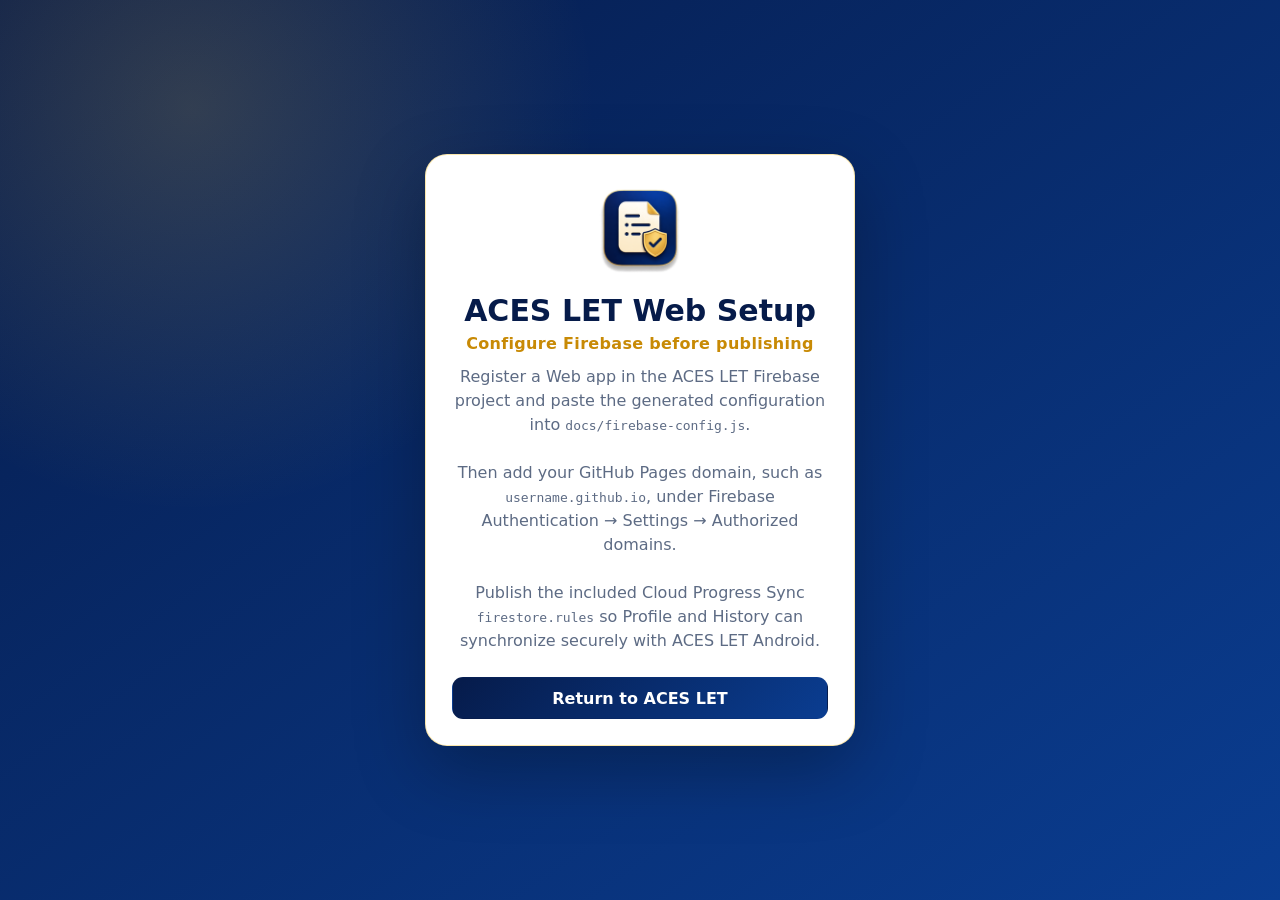
<file: docs/setup.html>
<!doctype html>
<html lang="en">
<head>
  <meta charset="UTF-8" />
  <meta name="viewport" content="width=device-width, initial-scale=1" />
  <meta name="theme-color" content="#061B4A" />
  <title>ACES LET Web Setup</title>
  <link rel="stylesheet" href="./styles.css" />
</head>
<body>
  <section class="setup-page">
    <div class="setup-card">
      <img class="brand-logo" src="./assets/icon-192.png" alt="ACES LET icon" />
      <h1>ACES LET Web Setup</h1>
      <p class="tagline">Configure Firebase before publishing</p>
      <p class="auth-intro">Register a Web app in the ACES LET Firebase project and paste the generated configuration into <code>docs/firebase-config.js</code>.</p>
      <p class="auth-intro">Then add your GitHub Pages domain, such as <code>username.github.io</code>, under Firebase Authentication → Settings → Authorized domains.</p>
      <p class="auth-intro">Publish the included Cloud Progress Sync <code>firestore.rules</code> so Profile and History can synchronize securely with ACES LET Android.</p>
      <a class="primary-button full-button" style="display:grid;place-items:center;text-decoration:none" href="./">Return to ACES LET</a>
    </div>
  </section>
</body>
</html>
</file>
<file: docs/styles.css>
:root {
  --navy: #061b4a;
  --navy-2: #082965;
  --royal: #0a3d91;
  --blue: #1256c4;
  --gold: #f7c948;
  --gold-dark: #c88a05;
  --cream: #fff4cf;
  --warm-white: #fffdf6;
  --surface: #ffffff;
  --text: #11213d;
  --muted: #5d6b84;
  --border: rgba(6, 27, 74, 0.14);
  --success: #137333;
  --success-bg: #e9f6ed;
  --error: #b42318;
  --error-bg: #fcebea;
  --warning: #9a6700;
  --warning-bg: #fff7df;
  --shadow: 0 10px 30px rgba(6, 27, 74, 0.08);
  --content-width: 860px;
  font-family: Inter, ui-sans-serif, system-ui, -apple-system, BlinkMacSystemFont, "Segoe UI", sans-serif;
  color: var(--text);
  background: var(--warm-white);
  font-synthesis: none;
}

* { box-sizing: border-box; }
html, body { min-height: 100%; margin: 0; background: var(--warm-white); }
body { -webkit-font-smoothing: antialiased; }
button, input, textarea, select { font: inherit; }
button { cursor: pointer; }
button:disabled { cursor: not-allowed; opacity: 0.58; }

#app { min-height: 100vh; }

.signin-page,
.setup-page {
  min-height: 100vh;
  display: grid;
  place-items: center;
  padding: 28px 18px;
  background:
    radial-gradient(circle at 15% 12%, rgba(247, 201, 72, 0.18), transparent 30%),
    linear-gradient(145deg, var(--navy), var(--royal));
}

.auth-card,
.setup-card {
  width: min(100%, 430px);
  background: var(--surface);
  border: 1px solid rgba(247, 201, 72, 0.45);
  border-radius: 22px;
  padding: 30px 26px 26px;
  box-shadow: 0 24px 70px rgba(0, 0, 0, 0.28);
}

.brand-logo { width: 92px; height: 92px; display: block; margin: 0 auto 16px; border-radius: 22px; }
.auth-card h1, .setup-card h1 { margin: 0; text-align: center; color: var(--navy); font-size: 30px; }
.tagline { text-align: center; color: var(--gold-dark); font-weight: 750; margin: 6px 0 12px; letter-spacing: 0.02em; }
.auth-intro { text-align: center; color: var(--muted); line-height: 1.5; margin: 0 0 24px; }

.field { display: grid; gap: 7px; margin-bottom: 15px; }
.field label { color: var(--navy); font-size: 13px; font-weight: 750; }
.field input, .field textarea, .field select {
  width: 100%;
  border: 1px solid rgba(6, 27, 74, 0.22);
  background: #fff;
  color: var(--text);
  border-radius: 11px;
  padding: 12px 13px;
  outline: none;
  transition: border-color 0.15s, box-shadow 0.15s;
}
.field input:focus, .field textarea:focus, .field select:focus {
  border-color: var(--gold-dark);
  box-shadow: 0 0 0 3px rgba(247, 201, 72, 0.22);
}

.password-wrap { position: relative; }
.password-wrap input { padding-right: 52px; }
.icon-text-button {
  border: 0;
  background: transparent;
  color: var(--royal);
  font-weight: 750;
  padding: 6px;
}
.password-toggle { position: absolute; right: 7px; top: 50%; transform: translateY(-50%); font-size: 12px; }
.forgot-row { display: flex; justify-content: flex-end; margin: -5px 0 14px; }

.primary-button, .secondary-button, .danger-button, .gold-button, .compact-button {
  min-height: 42px;
  border-radius: 11px;
  border: 1px solid transparent;
  padding: 10px 15px;
  font-weight: 800;
}
.primary-button { background: linear-gradient(135deg, var(--navy), var(--royal)); color: #fff; }
.gold-button { background: var(--gold); color: var(--navy); border-color: var(--gold-dark); }
.secondary-button { background: #fff; color: var(--navy); border-color: rgba(6, 27, 74, 0.28); }
.danger-button { background: #fff; color: var(--error); border-color: rgba(180, 35, 24, 0.35); }
.full-button { width: 100%; }
.auth-note { margin: 16px 0 0; text-align: center; color: var(--muted); font-size: 13px; }
.error-text { color: var(--error); font-size: 13px; min-height: 18px; margin: 4px 0 8px; }

.shell { min-height: 100vh; padding-bottom: calc(76px + env(safe-area-inset-bottom)); background: var(--warm-white); }
.app-header {
  position: sticky;
  top: 0;
  z-index: 20;
  color: #fff;
  background: linear-gradient(135deg, var(--navy), var(--royal));
  border-bottom: 3px solid var(--gold);
}
.header-inner {
  max-width: var(--content-width);
  margin: 0 auto;
  min-height: 76px;
  display: flex;
  align-items: center;
  gap: 13px;
  padding: max(12px, env(safe-area-inset-top)) 18px 12px;
}
.header-logo { width: 48px; height: 48px; border-radius: 12px; flex: 0 0 auto; }
.header-copy { min-width: 0; flex: 1; }
.header-copy h1 { margin: 0; font-size: 20px; line-height: 1.25; overflow: hidden; text-overflow: ellipsis; white-space: nowrap; }
.header-copy p { margin: 3px 0 0; font-size: 12.5px; color: rgba(255,255,255,0.78); overflow: hidden; text-overflow: ellipsis; white-space: nowrap; }
.header-action, .header-back {
  width: 42px;
  height: 42px;
  border-radius: 10px;
  border: 1px solid rgba(247, 201, 72, 0.42);
  background: rgba(255,255,255,0.08);
  color: #fff;
  font-size: 20px;
}
.header-back { flex: 0 0 auto; }

.page { max-width: var(--content-width); margin: 0 auto; background: var(--surface); min-height: calc(100vh - 154px); }
.page-section { padding: 18px; border-bottom: 1px solid var(--border); }
.section-title { margin: 0 0 12px; color: var(--navy); font-size: 14px; text-transform: uppercase; letter-spacing: 0.08em; }

.notice { margin: 14px 18px 0; padding: 12px 14px; border-radius: 11px; border: 1px solid; font-size: 13px; line-height: 1.45; }
.notice.warning { color: var(--warning); background: var(--warning-bg); border-color: rgba(154,103,0,0.28); }
.notice.error { color: var(--error); background: var(--error-bg); border-color: rgba(180,35,24,0.25); }
.notice.success { color: var(--success); background: var(--success-bg); border-color: rgba(19,115,51,0.25); }

.list { background: var(--surface); }
.list-row {
  width: 100%;
  border: 0;
  border-bottom: 1px solid var(--border);
  background: var(--surface);
  color: inherit;
  text-align: left;
  display: flex;
  align-items: center;
  gap: 13px;
  padding: 15px 18px;
}
.list-row:hover, .list-row:focus-visible { background: var(--warm-white); }
.icon-tile {
  width: 44px;
  height: 44px;
  border-radius: 10px;
  display: grid;
  place-items: center;
  flex: 0 0 auto;
  background: var(--cream);
  border: 1px solid rgba(200,138,5,0.28);
  color: var(--navy);
  font-size: 21px;
}
.row-copy {
  min-width: 0;
  flex: 1;
  display: flex;
  flex-direction: column;
  align-items: flex-start;
  gap: 2px;
}
.row-title {
  display: block;
  width: 100%;
  color: var(--navy);
  font-size: 15.5px;
  font-weight: 800;
  line-height: 1.32;
  overflow-wrap: anywhere;
}
.row-subtitle {
  display: block;
  width: 100%;
  color: var(--muted);
  font-size: 12.5px;
  line-height: 1.4;
  margin-top: 1px;
  overflow-wrap: anywhere;
}
.row-meta {
  display: block;
  width: 100%;
  color: var(--gold-dark);
  font-size: 12px;
  line-height: 1.4;
  font-weight: 750;
  margin-top: 2px;
  overflow-wrap: anywhere;
}
.chevron { color: var(--gold-dark); font-size: 22px; }

.quiz-row { padding: 16px 18px; border-bottom: 1px solid var(--border); }
.quiz-main { display: flex; gap: 13px; align-items: flex-start; }
.quiz-copy { min-width: 0; flex: 1; }
.quiz-title { color: var(--navy); font-size: 15.5px; font-weight: 820; line-height: 1.35; }
.quiz-meta { color: var(--muted); font-size: 12.5px; margin-top: 5px; }
.quiz-actions { display: grid; grid-template-columns: 1fr 1fr; gap: 8px; margin-top: 11px; }
.quiz-actions button { min-height: 44px; }
.game-button { background: var(--cream); color: var(--navy); border: 1px solid var(--gold-dark); }
.exam-button { background: #fff; color: var(--navy); border: 1px solid rgba(6,27,74,0.38); }

.empty-state { text-align: center; padding: 54px 22px; color: var(--muted); }
.empty-state .empty-icon { font-size: 44px; margin-bottom: 12px; }
.empty-state h2 { color: var(--navy); margin: 0 0 8px; font-size: 19px; }
.empty-state p { margin: 0; line-height: 1.55; }

.bottom-nav {
  position: fixed;
  left: 0; right: 0; bottom: 0;
  z-index: 30;
  background: linear-gradient(180deg, var(--navy-2), var(--navy));
  border-top: 1px solid rgba(247,201,72,0.58);
  padding-bottom: env(safe-area-inset-bottom);
}
.bottom-nav-inner { max-width: var(--content-width); margin: 0 auto; display: grid; grid-template-columns: repeat(4, 1fr); }
.nav-button {
  border: 0;
  min-height: 68px;
  background: transparent;
  color: rgba(255,255,255,0.68);
  display: grid;
  place-items: center;
  align-content: center;
  gap: 3px;
  font-size: 11px;
  font-weight: 750;
}
.nav-button .nav-icon { font-size: 22px; line-height: 1; }
.nav-button.active { color: var(--gold); background: rgba(247,201,72,0.10); }

.summary-hero { padding: 23px 18px 19px; text-align: center; border-bottom: 1px solid var(--border); }
.summary-label { color: var(--muted); font-size: 13px; }
.summary-number { color: var(--navy); font-size: clamp(42px, 10vw, 62px); font-weight: 900; line-height: 1; margin: 8px 0; }
.summary-caption { color: var(--muted); font-size: 13px; }
.metric-grid { display: grid; grid-template-columns: repeat(3, 1fr); border-bottom: 1px solid var(--border); }
.metric { padding: 16px 9px; text-align: center; border-right: 1px solid var(--border); }
.metric:last-child { border-right: 0; }
.metric-value { color: var(--navy); font-size: 20px; font-weight: 850; }
.metric-label { color: var(--muted); font-size: 11.5px; margin-top: 4px; }
.mode-row { padding: 13px 18px; border-bottom: 1px solid var(--border); }
.mode-top { display: flex; justify-content: space-between; gap: 12px; color: var(--navy); font-weight: 800; }
.mode-sub { color: var(--muted); font-size: 12px; margin-top: 3px; }
.progress-track { height: 7px; background: #e9edf4; border-radius: 999px; overflow: hidden; margin-top: 9px; }
.progress-fill { height: 100%; background: var(--royal); border-radius: inherit; }
.progress-fill.gold { background: var(--gold-dark); }
.chart { height: 160px; display: flex; align-items: flex-end; gap: 8px; padding: 18px 18px 10px; border-bottom: 1px solid var(--border); }
.bar-wrap { min-width: 0; flex: 1; height: 100%; display: flex; align-items: flex-end; justify-content: center; position: relative; }
.bar { width: min(30px, 75%); min-height: 3px; background: var(--royal); border-radius: 6px 6px 0 0; position: relative; }
.bar.latest { background: var(--gold-dark); }
.bar-label { position: absolute; top: -20px; left: 50%; transform: translateX(-50%); font-size: 10px; color: var(--muted); }

.history-score {
  min-width: 52px;
  text-align: right;
  flex: 0 0 auto;
  align-self: flex-start;
  padding-top: 1px;
}
.history-score strong { display: block; color: var(--navy); font-size: 17px; line-height: 1.25; }
.history-score span { display: block; color: var(--gold-dark); font-size: 12px; font-weight: 750; margin-top: 4px; }

.profile-hero { padding: 24px 18px; display: flex; align-items: center; gap: 14px; border-bottom: 1px solid var(--border); }
.avatar { width: 58px; height: 58px; border-radius: 16px; display: grid; place-items: center; background: linear-gradient(135deg, var(--navy), var(--royal)); color: var(--gold); font-weight: 900; font-size: 21px; border: 2px solid var(--gold); }
.profile-hero h2 { margin: 0; color: var(--navy); font-size: 19px; }
.profile-hero p { margin: 4px 0 0; color: var(--muted); font-size: 13px; }
.profile-form { padding: 18px; border-bottom: 1px solid var(--border); }
.account-row {
  display: grid;
  grid-template-columns: 44px minmax(0, 1fr) auto;
  align-items: center;
  gap: 12px;
  padding: 14px 18px;
  border-bottom: 1px solid var(--border);
}
.account-row .row-copy { min-width: 0; overflow-wrap: anywhere; }
.account-action { margin-left: 0; white-space: nowrap; align-self: center; }

.mode-page { min-height: 100vh; background: var(--warm-white); }
.mode-content { max-width: 760px; margin: 0 auto; background: #fff; min-height: calc(100vh - 79px); padding-bottom: 22px; }
.progress-strip { padding: 12px 18px; border-bottom: 1px solid var(--border); color: var(--muted); font-size: 12.5px; display: flex; justify-content: space-between; gap: 10px; }
.question-block { padding: 22px 18px 15px; }
.question-number { color: var(--gold-dark); font-size: 12px; font-weight: 850; text-transform: uppercase; letter-spacing: 0.08em; }
.question-text { color: var(--text); font-size: 18px; line-height: 1.55; font-weight: 720; margin: 9px 0 0; white-space: pre-wrap; }
.choices { display: grid; gap: 9px; padding: 0 18px 16px; }
.choice {
  width: 100%;
  display: flex;
  align-items: flex-start;
  gap: 11px;
  text-align: left;
  color: var(--text);
  background: #fff;
  border: 1px solid rgba(6,27,74,0.22);
  border-radius: 11px;
  padding: 13px;
}
.choice:hover { background: var(--warm-white); }
.choice.selected { background: var(--cream); border-color: var(--gold-dark); }
.choice.correct { background: var(--success-bg); border-color: var(--success); color: var(--success); }
.choice.incorrect { background: var(--error-bg); border-color: var(--error); color: var(--error); }
.choice-letter { width: 29px; height: 29px; border-radius: 8px; display: grid; place-items: center; flex: 0 0 auto; background: rgba(6,27,74,0.07); font-weight: 900; color: var(--navy); }
.choice-text { padding-top: 3px; line-height: 1.45; white-space: pre-wrap; }
.feedback { margin: 0 18px 16px; padding: 15px; border-radius: 11px; border-left: 4px solid var(--gold-dark); background: var(--warm-white); }
.feedback h3 { color: var(--navy); margin: 0 0 7px; font-size: 15px; }
.feedback p { color: var(--text); margin: 0; line-height: 1.55; white-space: pre-wrap; }
.mode-actions { display: flex; gap: 9px; padding: 0 18px; }
.mode-actions > * { flex: 1; }

.result-hero { padding: 30px 18px 24px; text-align: center; border-bottom: 1px solid var(--border); }
.result-hero h2 { margin: 0; color: var(--navy); }
.result-score { color: var(--navy); font-size: 54px; font-weight: 900; margin: 12px 0 4px; }
.result-percent { color: var(--gold-dark); font-size: 18px; font-weight: 850; }
.result-actions { display: grid; gap: 9px; padding: 18px; }

.navigator-grid { display: grid; grid-template-columns: repeat(auto-fill, minmax(44px, 1fr)); gap: 8px; }
.navigator-button { height: 44px; border-radius: 9px; border: 1px solid var(--border); background: #fff; color: var(--navy); font-weight: 800; position: relative; }
.navigator-button.answered { background: var(--cream); border-color: var(--gold-dark); }
.navigator-button.current { outline: 2px solid var(--royal); }
.navigator-button.flagged::after { content: "⚑"; position: absolute; top: -6px; right: -3px; color: var(--error); font-size: 13px; }

.modal-backdrop { position: fixed; inset: 0; z-index: 100; background: rgba(3, 12, 35, 0.66); display: grid; place-items: center; padding: 18px; }
.modal { width: min(100%, 480px); max-height: min(86vh, 720px); overflow: auto; background: #fff; border-radius: 16px; border: 1px solid rgba(247,201,72,0.45); box-shadow: 0 30px 80px rgba(0,0,0,0.35); }
.modal-header { padding: 18px 18px 10px; }
.modal-header h2 { margin: 0; color: var(--navy); font-size: 19px; }
.modal-body { padding: 8px 18px 18px; color: var(--text); line-height: 1.55; }
.modal-actions { display: flex; gap: 9px; justify-content: flex-end; padding: 13px 18px 18px; border-top: 1px solid var(--border); }

.loading-overlay { position: fixed; inset: 0; z-index: 120; background: rgba(255,253,246,0.87); display: grid; place-items: center; padding: 20px; text-align: center; }
.spinner { width: 42px; height: 42px; border-radius: 50%; border: 4px solid rgba(6,27,74,0.16); border-top-color: var(--royal); animation: spin 0.8s linear infinite; margin: 0 auto 12px; }
@keyframes spin { to { transform: rotate(360deg); } }

.toast { position: fixed; z-index: 150; left: 50%; bottom: calc(86px + env(safe-area-inset-bottom)); transform: translateX(-50%); width: min(calc(100% - 36px), 520px); background: var(--navy); color: #fff; padding: 12px 15px; border-radius: 11px; border: 1px solid rgba(247,201,72,0.5); box-shadow: var(--shadow); font-size: 13px; }

@media (max-width: 520px) {
  .header-inner { min-height: 72px; gap: 11px; padding-left: 16px; padding-right: 16px; }
  .header-logo { width: 46px; height: 46px; }
  .header-copy h1 { font-size: 19px; }
  .header-copy p { font-size: 12px; }

  .list-row {
    display: grid;
    grid-template-columns: 44px minmax(0, 1fr) auto;
    align-items: start;
    gap: 12px;
    padding: 14px 16px;
  }
  .list-row .icon-tile { margin-top: 1px; }
  .row-title { font-size: 15px; }
  .row-subtitle { font-size: 12px; }
  .row-meta { font-size: 11.75px; }
  .chevron { align-self: center; }

  .history-score { min-width: 48px; }
  .history-score strong { font-size: 16px; }

  .account-row {
    grid-template-columns: 44px minmax(0, 1fr) auto;
    align-items: start;
    gap: 12px;
    padding: 14px 16px;
  }
  .account-row .icon-tile { margin-top: 1px; }
  .account-action {
    min-height: 40px;
    padding: 8px 12px;
    font-size: 13px;
  }

  .profile-form { padding: 16px; }
  .section-title { font-size: 13px; }
  .mode-row { padding-left: 16px; padding-right: 16px; }
  .chart { padding-left: 16px; padding-right: 16px; }
}

@media (max-width: 380px) {
  .list-row,
  .account-row { grid-template-columns: 40px minmax(0, 1fr) auto; gap: 10px; padding-left: 14px; padding-right: 14px; }
  .icon-tile { width: 40px; height: 40px; font-size: 19px; }
  .row-title { font-size: 14.5px; }
  .account-action { padding-left: 10px; padding-right: 10px; }
}

@media (min-width: 760px) {
  .page, .mode-content { border-left: 1px solid var(--border); border-right: 1px solid var(--border); }
  .quiz-actions { width: 360px; margin-left: 57px; }
}
</file>
